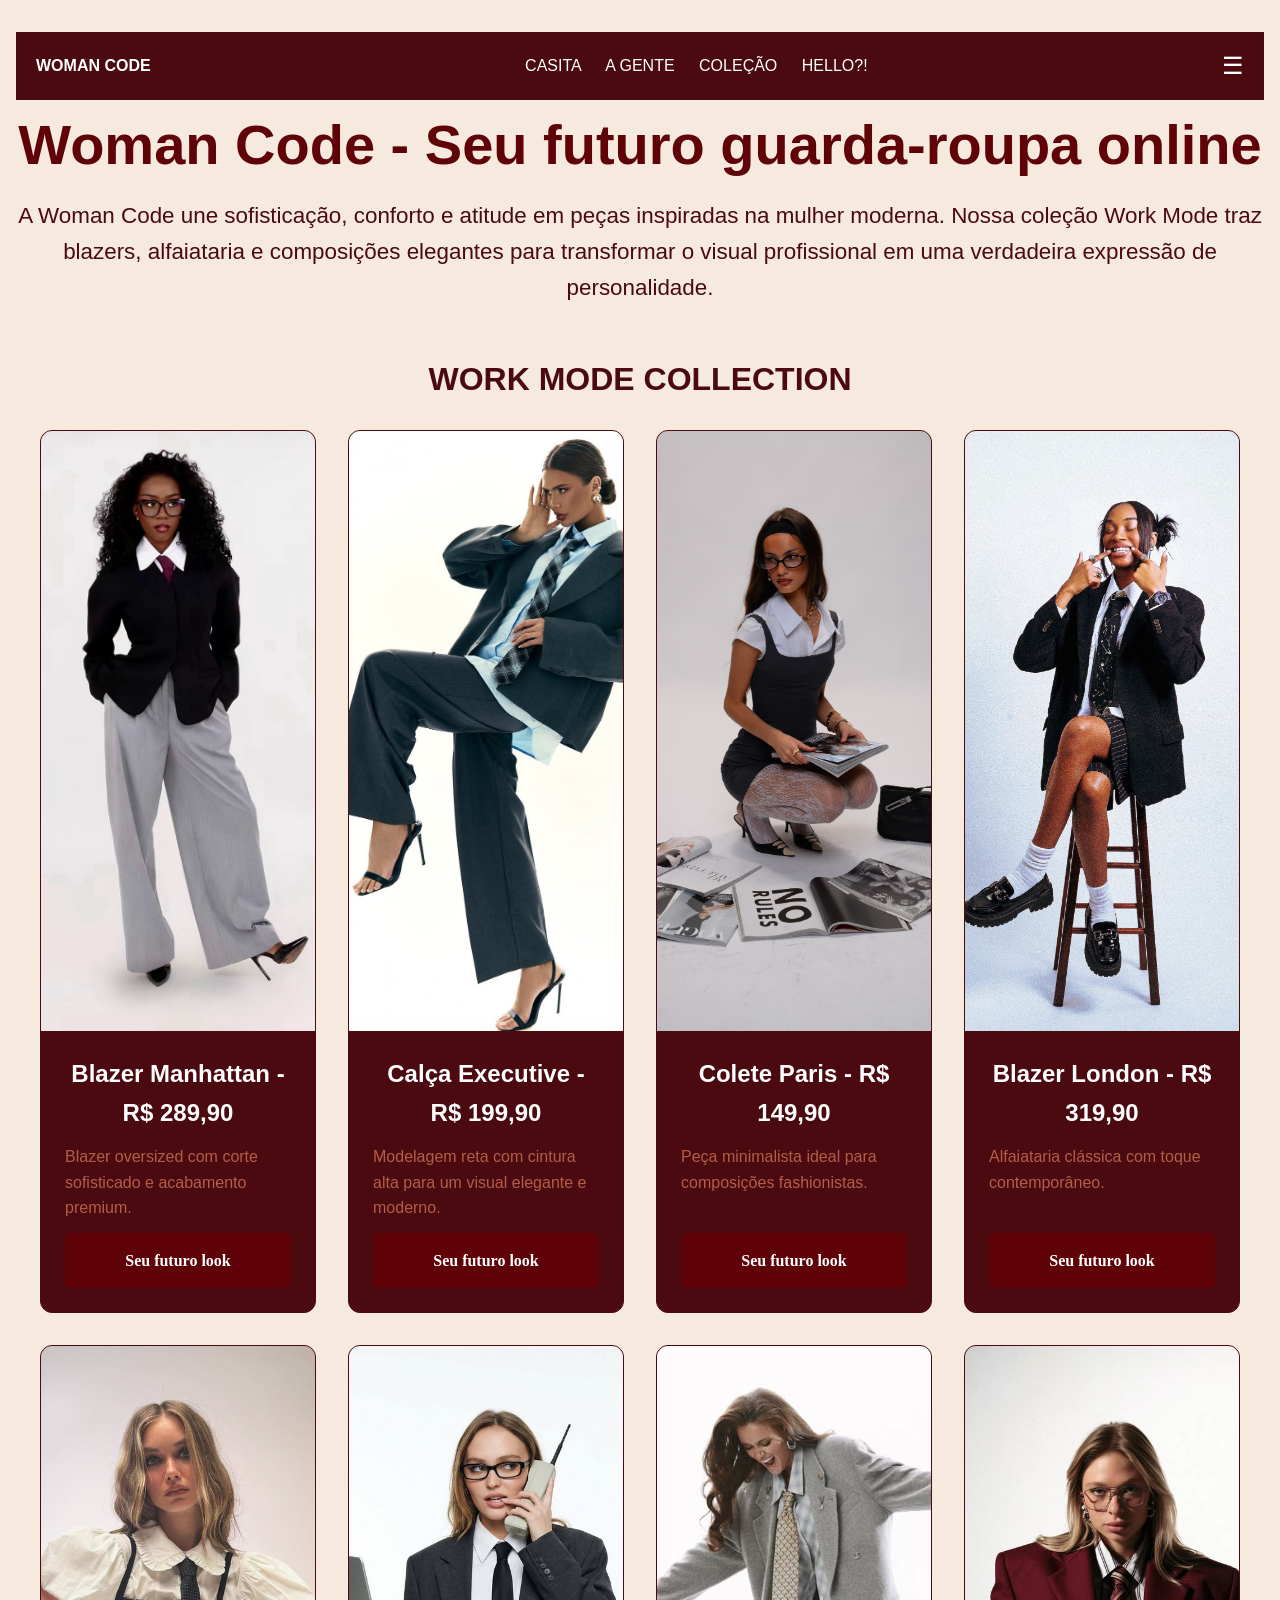
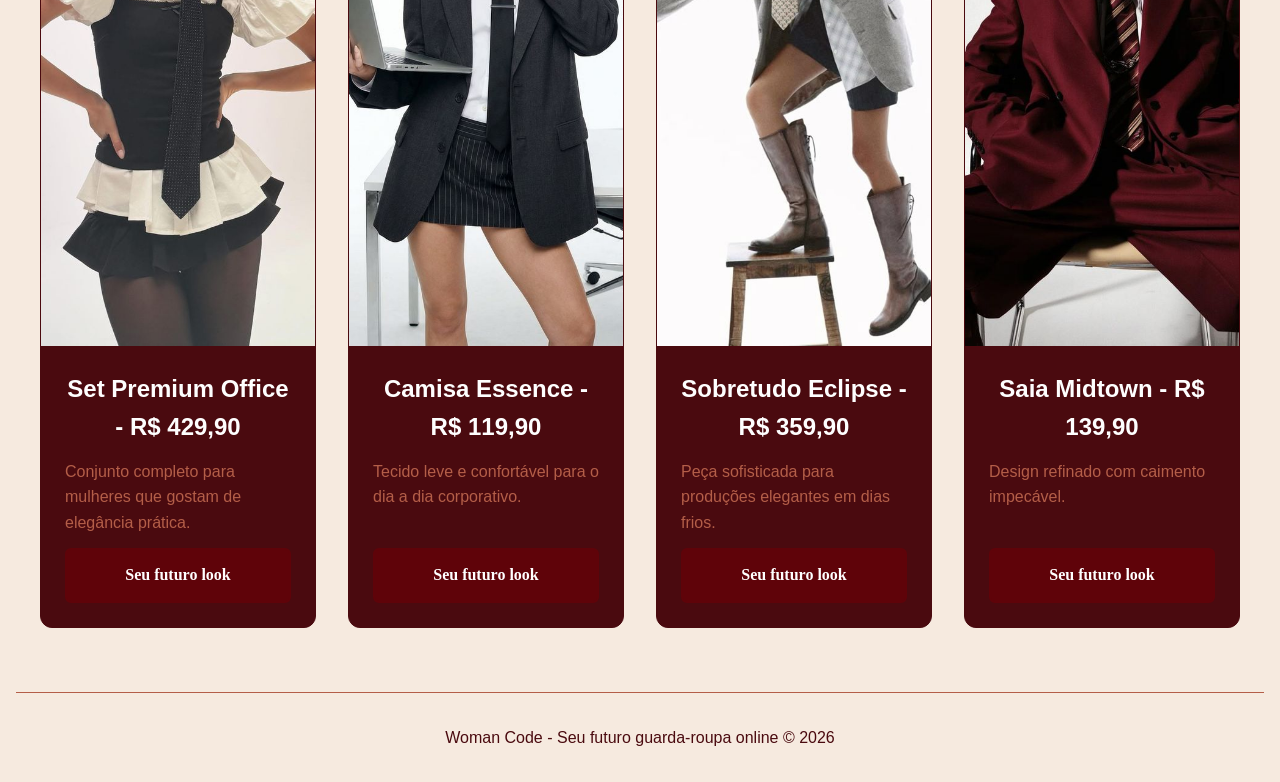
<file: ATV/site.html>
<!DOCTYPE html>
<html lang="pt-br">
<head>
    <meta charset="UTF-8">
    <meta name="viewport" content="width=device-width, initial-scale=1.0">
    <title>Atv Loja de roupa</title>
    <link rel="stylesheet" href="site.css">
</head>
<body>
    <input type="checkbox" id="origem-click">
        <nav>
            <strong>WOMAN CODE</strong>
            <div class="links">
                <a href="#">CASITA</a>
                <a href="#">A GENTE</a>
                <a href="#">COLEÇÃO</a>
                <a href="#">HELLO?!</a>
            </div>
            <label for="origem-click" class="code">&#9776;</label>
        </nav>
        <div class="menu-mobile">
            <a href="#">CASITA</a>
            <a href="#">A GENTE</a>
            <a href="#">COLEÇÃO</a>
            <a href="#">HELLO?!</a>
        </div>
    <header>
        <h1>Woman Code - Seu futuro guarda-roupa online</h1>
        <p>A Woman Code une sofisticação, conforto e atitude em peças inspiradas na mulher moderna. Nossa coleção Work Mode traz blazers, alfaiataria e composições elegantes para transformar o visual profissional em uma verdadeira expressão de personalidade.</p>
    </header>
    <main>
        <h1 style="text-align: center;">WORK MODE COLLECTION</h1>
        <br>
        <div class="grade-dos-cartoes">
            <div class="cartao-informativo">
                <div class="recipiente-da-imagem">
                    <img src="./Fotos Atv 2/Coleção workhollic (1).jpg" alt="Blazer Oversized">
                </div>
                <div class="conteudo-do-cartao">
                    <h2><b>Blazer Manhattan - R$ 289,90</b></h2>
                        <p>Blazer oversized com corte sofisticado e acabamento premium.</p>
                        <a href="#" class="botao">Seu futuro look</a>
                </div>
            </div>

            <div class="cartao-informativo">
                <div class="recipiente-da-imagem">
                    <img src="./Fotos Atv 2/Coleção workhollic (5).jpg" alt="Calça Alfaiataria">
                </div>
                <div class="conteudo-do-cartao">
                    <h2><b>Calça Executive - R$ 199,90</b></h2>
                    <p>Modelagem reta com cintura alta para um visual elegante e moderno.</p>
                    <a href="#" class="botao">Seu futuro look</a>
                </div>
            </div>

            <div class="cartao-informativo">
                <div class="recipiente-da-imagem">
                    <img src="./Fotos Atv 2/Coleção workhollic (3).jpg" alt="Colete Social">
                </div>
                <div class="conteudo-do-cartao">
                    <h2><b>Colete Paris - R$ 149,90</b></h2>
                    <p>Peça minimalista ideal para composições fashionistas.</p>
                    <a href="#" class="botao">Seu futuro look</a>
                </div>
            </div>

            <div class="cartao-informativo">
                <div class="recipiente-da-imagem">
                    <img src="./Fotos Atv 2/Coleção workhollic (4).jpg" alt="Blazer Bege">
                </div>
                <div class="conteudo-do-cartao">
                    <h2><b>Blazer London - R$ 319,90</b></h2>
                    <p>Alfaiataria clássica com toque contemporâneo.</p>
                    <a href="#" class="botao">Seu futuro look</a>
                </div>
            </div>

            <div class="cartao-informativo">
                <div class="recipiente-da-imagem">
                    <img src="./Fotos Atv 2/Coleção workhollic (2).jpg" alt="Conjunto Feminino">
                </div>
                <div class="conteudo-do-cartao">
                    <h2><b>Set Premium Office - R$ 429,90</b></h2>
                    <p>Conjunto completo para mulheres que gostam de elegância prática.</p>
                    <a href="#" class="botao">Seu futuro look</a>
                </div>
            </div>

            <div class="cartao-informativo">
                <div class="recipiente-da-imagem">
                    <img src="./Fotos Atv 2/Coleção workhollic (6).jpg" alt="Camisa Social">
                </div>
                <div class="conteudo-do-cartao">
                    <h2><b>Camisa Essence - R$ 119,90</b></h2>
                    <p>Tecido leve e confortável para o dia a dia corporativo.</p>
                    <a href="#" class="botao">Seu futuro look</a>
                </div>
            </div>

            <div class="cartao-informativo">
                <div class="recipiente-da-imagem">
                    <img src="./Fotos Atv 2/Coleção workhollic (7).jpg" alt="Saia Alfaiataria">
                </div>
                <div class="conteudo-do-cartao">
                    <h2><b>Sobretudo Eclipse - R$ 359,90</b></h2>
                    <p>Peça sofisticada para produções elegantes em dias frios.</p>
                    <a href="#" class="botao">Seu futuro look</a>
                </div>
            </div> 

            <div class="cartao-informativo">
                <div class="recipiente-da-imagem">
                    <img src="./Fotos Atv 2/Coleção workhollic (8).jpg" alt="Sobretudo Social">
                </div>
                <div class="conteudo-do-cartao">
                    <h2><b>Saia Midtown - R$ 139,90</b></h2>
                    <p>Design refinado com caimento impecável.</p>
                    <a href="#" class="botao">Seu futuro look</a>
                </div>
            </div>                                       
        </div>
    </main>
    <footer>
        Woman Code - Seu futuro guarda-roupa online &copy 2026
    </footer>
</body>
</html>
</file>
<file: ATV/site.css>
*{
    box-sizing: border-box;
    margin: 0;
    padding: 0;
}
body{
    background-color: #f6eadf;
    color: #4a0a0f;
    font-family: 'urbanist', sans-serif;
    line-height: 1.6;
    padding: 2rem 1rem;
}
nav{
    background-color: #4a0a0f;
    padding: 15px 20px;
    color: white;
    display: flex;
    justify-content: space-between;
    align-items: center;
}
.links a{
    color: white;
    text-decoration: none;
    margin-left: 20px;
}
.menu-mobile{
    display: none;
    background-color:#4a0a0f;
}
.menu-mobile a{
    display: block;
    color: white;
    padding: 15px 20px;
    text-decoration: none;
    border-bottom: 1px solid #4a0a0f;
}
.code{
    display: block;
    font-size: 24px;
    cursor: pointer;
}
#origem-click{
    display: none;
}
header h1{
    font-size: clamp(1.8rem, 5vw, 3.5rem);
    color:#5f0309;
    text-align: center;
    margin-bottom: 0.5rem;
}

header p{
    font-size: clamp(1rem, 2.5vw, 1.4rem);
    color: #4a0a0f ;
    text-align: center;
    margin-bottom: 3rem;
}

.grade-dos-cartoes{
    display: grid;
    gap: 2rem;
    max-width: 1200px;
    margin: 0 auto;
    width: 100%;
    color: #b45e48;
}
.grade-dos-cartoes h2{
    text-align: center;
    color: #fefefe;
}
.cartao-informativo{
    background-color: #4a0a0f;
    border: 1px solid #4a0a0f;
    border-radius: 12px;
    overflow: hidden;
    display: flex;
    flex-direction: column;
    transition: transform 0.2s ease, border-color 0,2s ease;
}

.cartao-informativo:hover{
    transform: translateY(-5px);
    border-color: #4a0a0f;
}

.recipiente-da-imagem{
    width: 100%;
    height: 600px;
    overflow: hidden;
}

.recipiente-da-imagem img{
    width: 100%;
    height: 100%;
    object-fit: cover;
}

.conteudo-do-cartao{
    padding: 1.5rem;
    display: flex;
    flex-direction: column;
    gap: 0.75rem;
    flex-grow: 1;
}

.botao{
    background-color:#5f0309;
    border:2px solid #5f0309;
    color: white;
    cursor: pointer;
    font-family: 'Urbanist';
    font-weight: 600;
    text-align: center;
    text-decoration: none;
    border-radius: 6px;
    margin-top: auto;
    padding: 0.8rem 1.5rem;
    display: block;
    transition: background 0.2s ease, color 0.2s ease;
}

.botao:hover{
    background-color: #4a0a0f;
    color: #f6eadf;
}

footer{
    margin: 4rem auto 0 auto;
    padding-top: 2rem;
    border-top: 1px solid #b45e48;
    text-align: center;
    color: #4a0a0f;
}

@media(max-width:769px){
    .links{
        display: none;
    }
    .code{
        display: block;
    }
    #origem-click:checked ~ .menu-mobile{
        display: block;
    }
}
@media(min-width:600px){
    .grade-dos-cartoes{
        grid-template-columns: repeat(2,1fr);
    }
}

@media(min-width:992px){
     .grade-dos-cartoes{
        grid-template-columns: repeat(4,1fr);
    }
}
</file>
